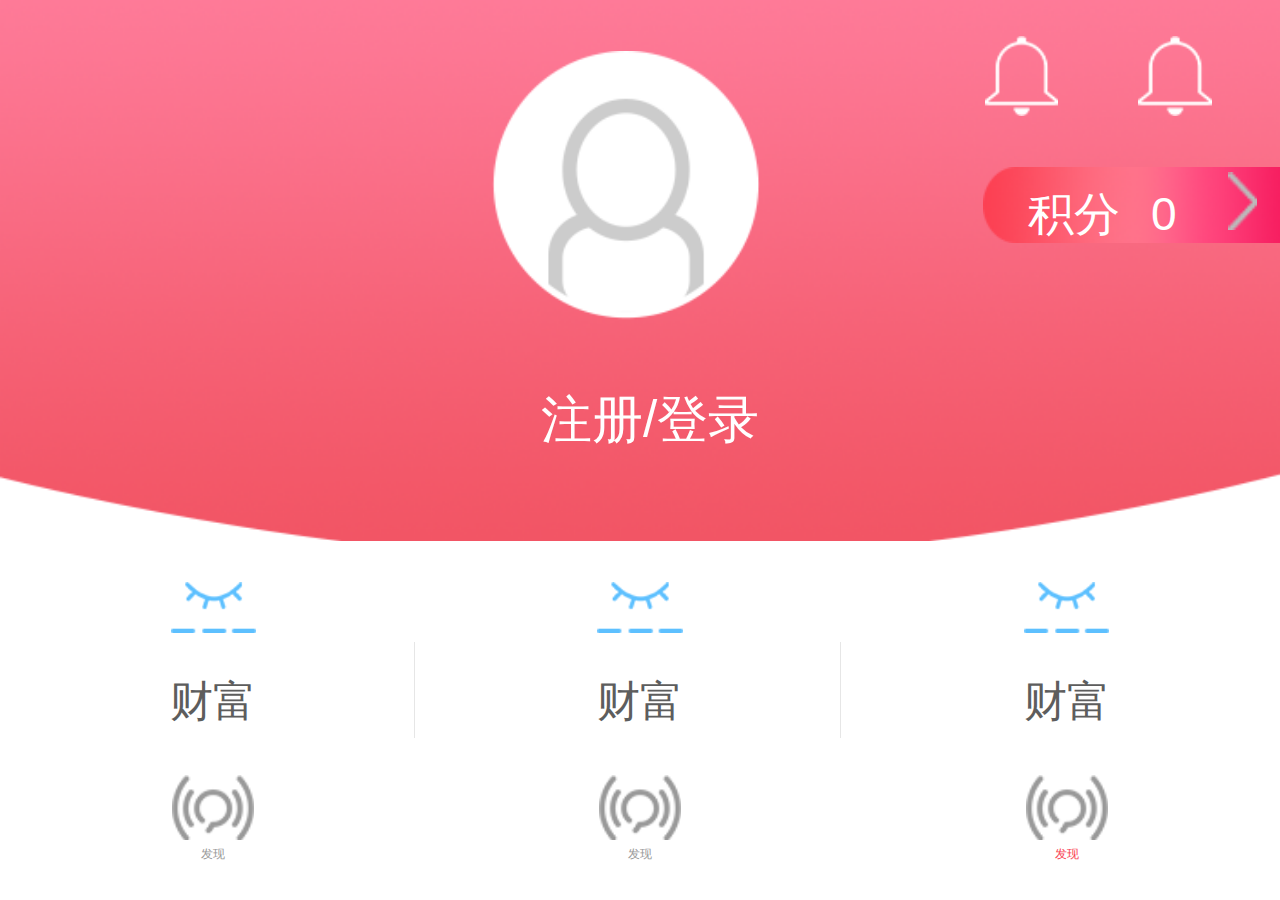
<file: index.html>
<!DOCTYPE html>
<html>
<head>
    <meta charset="utf-8">
    <meta name="viewport" content="initial-scale=1.0, maximum-scale=1.0, user-scalable=no" />
    <title></title>
    <link rel="stylesheet" href="css/zhuang.css" />
    <script type="text/javascript">
    	
   		  (function (doc, win) {
            var docEl = doc.documentElement,
                resizeEvt = 'orientationchange' in window ? 'orientationchange' : 'resize',
                recalc = function () {
                  var clientWidth = docEl.clientWidth;
                  if (!clientWidth) return;
                  docEl.style.fontSize = 100 * (clientWidth / 750) + 'px';
                };
            if (!doc.addEventListener) return;
            win.addEventListener(resizeEvt, recalc, false);
            doc.addEventListener('DOMContentLoaded', recalc, false);
        })(document, window);
   		
    </script>
    
</head>
<body>
	<div class="container">
		<header>
			<div class="top">
				<h6><img src="img/91.png"/></h6>
				<p>注册/登录</p>
			</div>
			<div class="pos">
				<a href="#"><img src="img/ling.png"/></a><a href="#" class="v"><img src="img/ling.png"/></a>
			</div>
			<div class="pot">
				<p class="j">积分<span>0</span><b><img src="img/da2.png"/></b></p>
			</div>
		</header>
		<section>
			<div class="list">
				<dl>
					<dt><img src="img/yan.png"/></dt>
					<dd>财富</dd>
				</dl>
				<dl>
					<dt><img src="img/yan.png"/></dt>
					<dd>财富</dd>
				</dl>
				<dl class="la">
					<dt><img src="img/yan.png"/></dt>
					<dd>财富</dd>
				</dl>
			</div>
			<div class="main">
				<div class="bot">
					<a href="#"><img src="img/active(3).png"/></a>
					<h4>发给发给给<span>结核杆菌个回复结构和</span></h4>
					<p class="tu"><img src="img/da2.png" /></p>
				</div>
				<div class="bot">
					<a href="#"><img src="img/active(3).png"/></a>
					<h4>发给发给给<span>结核杆菌个回复结构和</span></h4>
					<p class="tu"><img src="img/da2.png" /></p>
				</div>
				<div class="bot">
					<a href="#"><img src="img/active(3).png"/></a>
					<h4>发给发给给<span>结核杆菌个回复结构和</span></h4>
					<p class="tu"><img src="img/da2.png"/></p>
				</div>
			</div>
			
				<div class="main2">
					<div class="main">
				<div class="bot">
					<a href="#"><img src="img/active(3).png"/></a>
					<h4>发给发给给<span>结核杆菌个回复结构和</span></h4>
					<p class="tu"><img src="img/da2.png"/></p>
				</div>
				<div class="bot">
					<a href="#"><img src="img/active(3).png"/></a>
					<h4>发给发给给<span>结核杆菌个回复结构和</span></h4>
					<p class="tu"><img src="img/da2.png" /></p>
				</div>
				
			</div>
				</div>
				<div class="main3">
					<div class="main">
				<div class="bot">
					<a href="#"><img src="img/active(3).png"/></a>
					<h4>发给发给给<span>结核杆菌个回复结构和</span></h4>
					<p class="tu"><img src="img/da2.png"/></p>
				</div>
				<div class="bot">
					<a href="#"><img src="img/active(3).png"/></a>
					<h4>发给发给给<span>结核杆菌个回复结构和</span></h4>
					<p class="tu"><img src="img/da2.png" /></p>
				</div>
				<div class="bot">
					<a href="#"><img src="img/active(3).png"/></a>
					<h4>发给发给给<span>结核杆菌个回复结构和</span></h4>
					<p class="tu"><img src="img/da2.png"/></p>
				</div>
				<div class="bot">
					<a href="#"><img src="img/active(3).png"/></a>
					<h4>发给发给给<span>结核杆菌个回复结构和</span></h4>
					<p class="tu"><img src="img/da2.png" /></p>
				</div>
				<div class="bot">
					<a href="#"><img src="img/active(3).png"/></a>
					<h4>发给发给给<span>结核杆菌个回复结构和</span></h4>
					<p class="tu"><img src="img/da2.png" /></p>
				</div>
				
			</div>
				</div>
			
		</section>
		<footer>
			<dl>
				<dt><img src="img/u.png"/></dt>
				<dd>发现</dd>
			</dl>
			<dl>
				<dt><img src="img/u.png"/></dt>
				<dd>发现</dd>
			</dl>
			<dl>
				<dt><img src="img/u.png"/></dt>
				<dd class="w">发现</dd>
			</dl>
		</footer>
	</div>
	
</body>
</html>
</file>
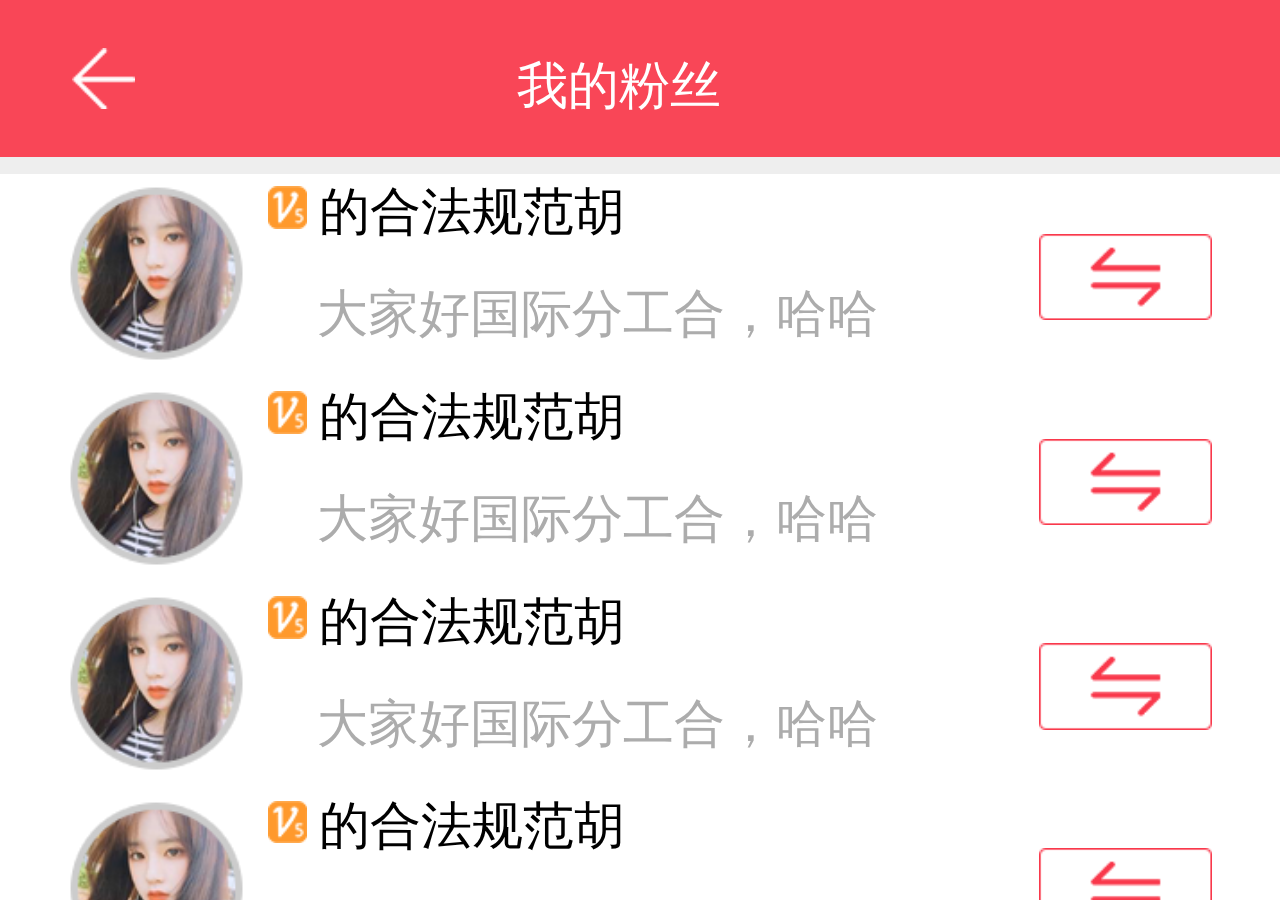
<file: fen.html>
<!DOCTYPE html>
<html>
	<head>
		<meta charset="UTF-8">
		<title></title>
		<link rel="stylesheet" type="text/css" href="css/fen.css"/>
		 <script type="text/javascript">
    	
   		  (function (doc, win) {
            var docEl = doc.documentElement,
                resizeEvt = 'orientationchange' in window ? 'orientationchange' : 'resize',
                recalc = function () {
                  var clientWidth = docEl.clientWidth;
                  if (!clientWidth) return;
                  docEl.style.fontSize = 100 * (clientWidth / 750) + 'px';
                };
            if (!doc.addEventListener) return;
            win.addEventListener(resizeEvt, recalc, false);
            doc.addEventListener('DOMContentLoaded', recalc, false);
        })(document, window);
   		
    </script>
	</head>
	<body>
		<div class="container">
			<header>
				<p class="ty"><img src="images/tou.png"/></p>
				<p class="ui">我的粉丝</p>
			</header>
			<section>
				<div class="main">
					<div class="list">
						<div class="le"><img src="images/4.png"/></div>
						<div class="cen">
							<p><span><img src="images/951.png"/></span>的合法规范胡</p>
							<p class="w">大家好国际分工合，哈哈</p>
						</div>
						<div class="rt"><img src="images/hh-3.png"/></div>
					</div>
					<div class="list">
						<div class="le"><img src="images/4.png"/></div>
						<div class="cen">
							<p><span><img src="images/951.png"/></span>的合法规范胡</p>
							<p class="w">大家好国际分工合，哈哈</p>
						</div>
						<div class="rt"><img src="images/hh-3.png"/></div>
					</div>
					<div class="list">
						<div class="le"><img src="images/4.png"/></div>
						<div class="cen">
							<p><span><img src="images/951.png"/></span>的合法规范胡</p>
							<p class="w">大家好国际分工合，哈哈</p>
						</div>
						<div class="rt"><img src="images/hh-3.png"/></div>
					</div>
					<div class="list">
						<div class="le"><img src="images/4.png"/></div>
						<div class="cen">
							<p><span><img src="images/951.png"/></span>的合法规范胡</p>
							<p class="w">大家好国际分工合，哈哈</p>
						</div>
						<div class="rt"><img src="images/hh-3.png"/></div>
					</div>
				</div>
			</section>
		</div>
	</body>
</html>
</file>
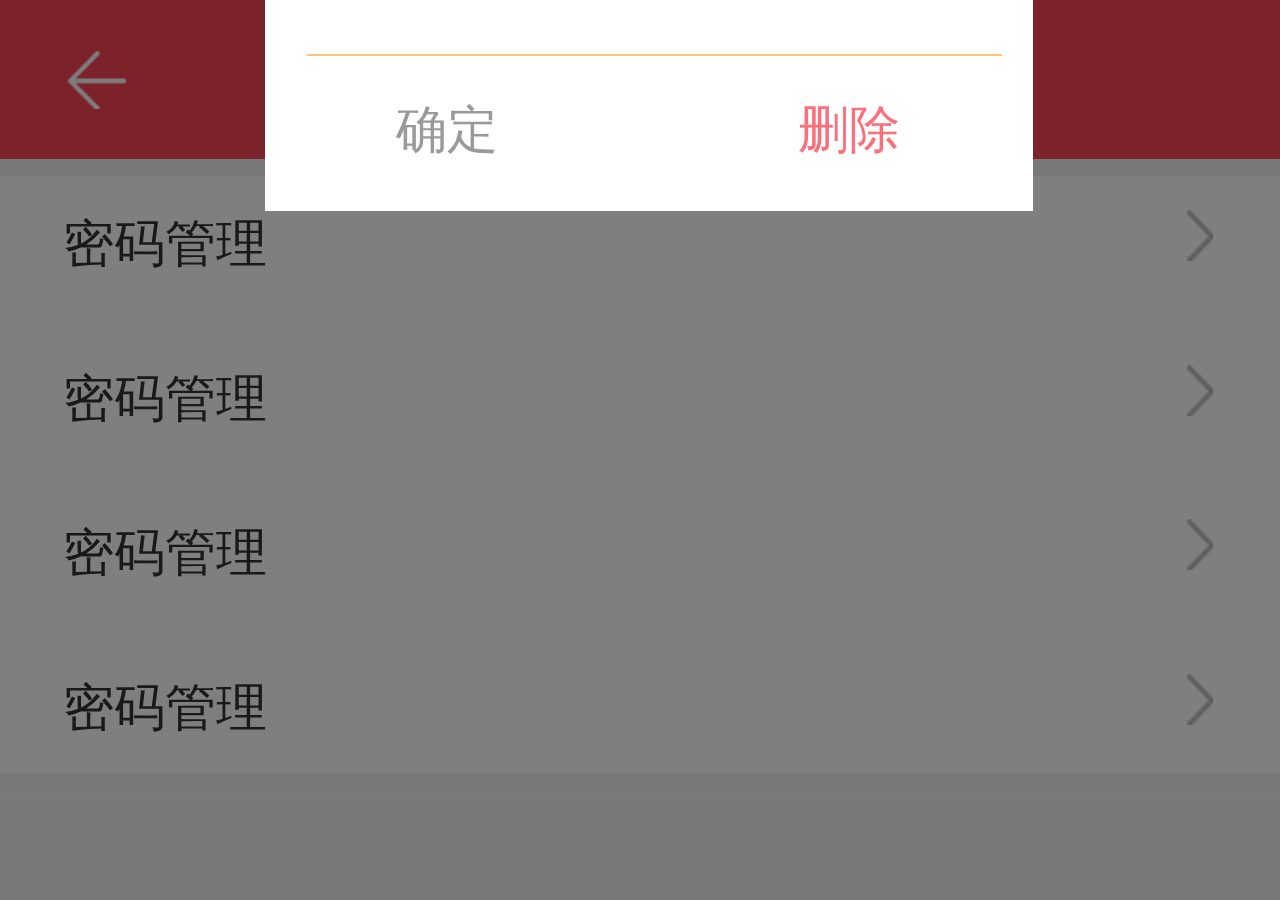
<file: pass.html>
<!DOCTYPE html>
<html>
	<head>
		<meta charset="UTF-8">
		<title></title>
		<link rel="stylesheet" href="css/z-index.css" />
		<script type="text/javascript">
    	
   		  (function (doc, win) {
            var docEl = doc.documentElement,
                resizeEvt = 'orientationchange' in window ? 'orientationchange' : 'resize',
                recalc = function () {
                  var clientWidth = docEl.clientWidth;
                  if (!clientWidth) return;
                  docEl.style.fontSize = 100 * (clientWidth / 750) + 'px';
                };
            if (!doc.addEventListener) return;
            win.addEventListener(resizeEvt, recalc, false);
            doc.addEventListener('DOMContentLoaded', recalc, false);
        })(document, window);
   		
    </script>
	</head>
	<body>
		<div class="container">
			<header>
				<a><img src="images/tou.png"/></a>
				<p>设置</p>
			</header>
			<section>
				<div class="list">
					<div class="top">
						<span>密码管理</span>
						<i><img src="images/gg.png"/></i>
					</div>
					<div class="top">
						<span>密码管理</span>
						<i><img src="images/gg.png"/></i>
					</div>
					<div class="top">
						<span>密码管理</span>
						<i><img src="images/gg.png"/></i>
					</div>
					<div class="top">
						<span>密码管理</span>
						<i><img src="images/gg.png"/></i>
					</div>
				</div>
				<div class="rad">
					<a href="#">退出登录</a>
				</div>
			</section>
			<div class="zdexs">
				<div class="sure">
					<div class="top-a">
						<p class="one">京东方和发几个回复个黄河</p>
						<p class="two">的方法法国发 发</p>
						<p class="three">得分蛋糕粪土</p>
					</div>
					<div class="top-b">
						<a href="#" class="sd">确定</a>
						<a href="#"  class="cd">删除</a>
					</div>
				</div>
			</div>
			
		</div>
	</body>
</html>
</file>
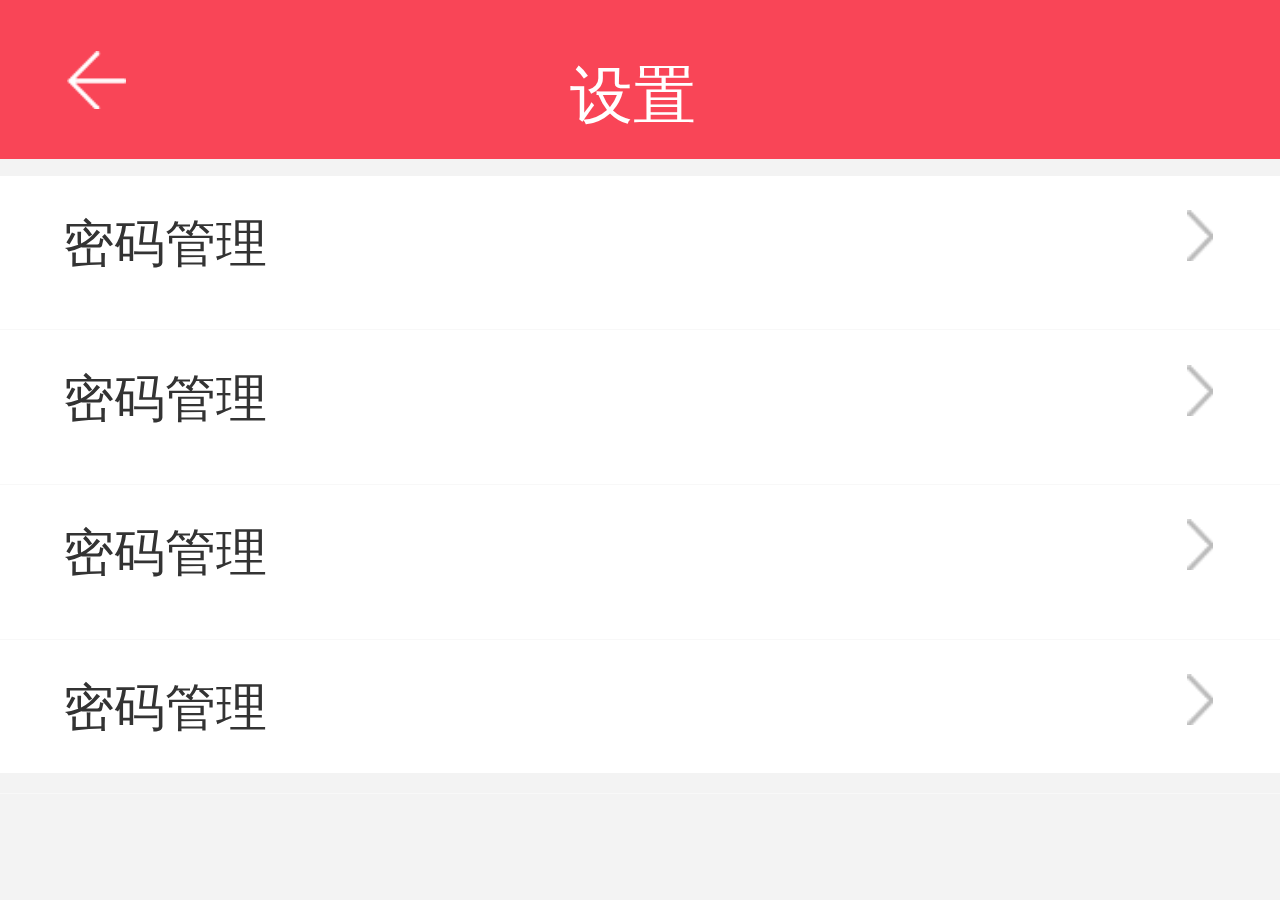
<file: wu.html>
<!DOCTYPE html>
<html>
	<head>
		<meta charset="UTF-8">
		<title></title>
		<link rel="stylesheet" href="css/z-index.css" />
		<script type="text/javascript">
    	
   		  (function (doc, win) {
            var docEl = doc.documentElement,
                resizeEvt = 'orientationchange' in window ? 'orientationchange' : 'resize',
                recalc = function () {
                  var clientWidth = docEl.clientWidth;
                  if (!clientWidth) return;
                  docEl.style.fontSize = 100 * (clientWidth / 750) + 'px';
                };
            if (!doc.addEventListener) return;
            win.addEventListener(resizeEvt, recalc, false);
            doc.addEventListener('DOMContentLoaded', recalc, false);
        })(document, window);
   		
    </script>
	</head>
	<body>
		<div class="container">
			<header>
				<a><img src="images/tou.png"/></a>
				<p>设置</p>
			</header>
			<section>
				<div class="list">
					<div class="top">
						<span>密码管理</span>
						<i><img src="images/gg.png"/></i>
					</div>
					<div class="top">
						<span>密码管理</span>
						<i><img src="images/gg.png"/></i>
					</div>
					<div class="top">
						<span>密码管理</span>
						<i><img src="images/gg.png"/></i>
					</div>
					<div class="top">
						<span>密码管理</span>
						<i><img src="images/gg.png"/></i>
					</div>
				</div>
				<div class="rad">
					<a href="#">退出登录</a>
				</div>
			</section>
			<!--<div class="zdex">
				<div class="sure">
					<div class="top-a"><p>确定要删除码</p></div>
					<div class="top-b">
						<a href="#" class="sd">确定</a>
						<a href="#"  class="cd">删除</a>
					</div>
				</div>
			</div>-->
			
		</div>
	</body>
</html>
</file>
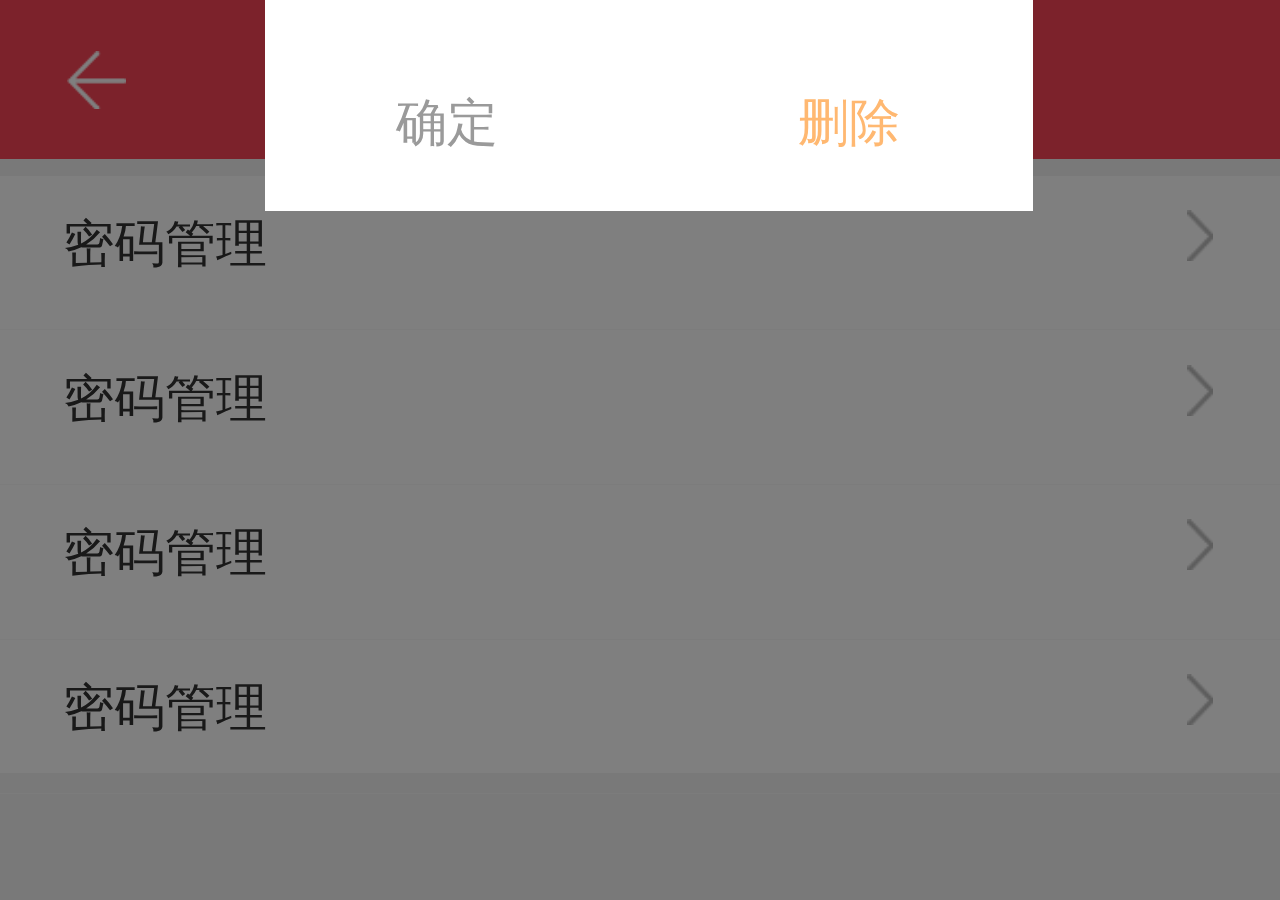
<file: z-index.html>
<!DOCTYPE html>
<html>
	<head>
		<meta charset="UTF-8">
		<title></title>
		<link rel="stylesheet" href="css/z-index.css" />
		<script type="text/javascript">
    	
   		  (function (doc, win) {
            var docEl = doc.documentElement,
                resizeEvt = 'orientationchange' in window ? 'orientationchange' : 'resize',
                recalc = function () {
                  var clientWidth = docEl.clientWidth;
                  if (!clientWidth) return;
                  docEl.style.fontSize = 100 * (clientWidth / 750) + 'px';
                };
            if (!doc.addEventListener) return;
            win.addEventListener(resizeEvt, recalc, false);
            doc.addEventListener('DOMContentLoaded', recalc, false);
        })(document, window);
   		
    </script>
	</head>
	<body>
		<div class="container">
			<header>
				<a><img src="images/tou.png"/></a>
				<p>设置</p>
			</header>
			<section>
				<div class="list">
					<div class="top">
						<span>密码管理</span>
						<i><img src="images/gg.png"/></i>
					</div>
					<div class="top">
						<span>密码管理</span>
						<i><img src="images/gg.png"/></i>
					</div>
					<div class="top">
						<span>密码管理</span>
						<i><img src="images/gg.png"/></i>
					</div>
					<div class="top">
						<span>密码管理</span>
						<i><img src="images/gg.png"/></i>
					</div>
				</div>
				<div class="rad">
					<a href="#">退出登录</a>
				</div>
			</section>
			<div class="zdex">
				<div class="sure">
					<div class="top-a"><p>确定要删除码</p></div>
					<div class="top-b">
						<a href="#" class="sd">确定</a>
						<a href="#"  class="cd">删除</a>
					</div>
				</div>
			</div>
			
		</div>
	</body>
</html>
</file>
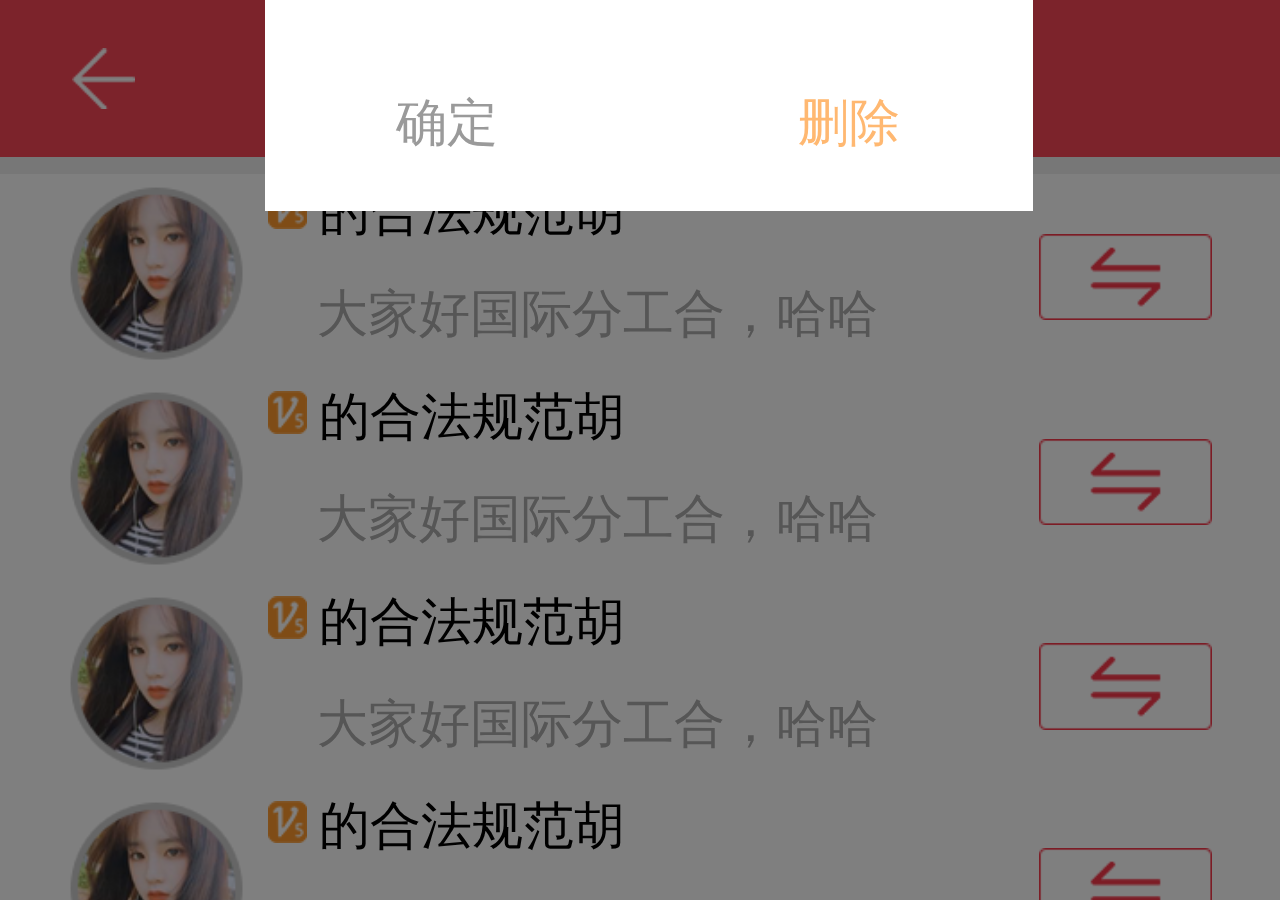
<file: zhe3.html>
<!DOCTYPE html>
<html>
	<head>
		<meta charset="UTF-8">
		<title></title>
		<link rel="stylesheet" type="text/css" href="css/fen.css"/>
		 <script type="text/javascript">
    	
   		  (function (doc, win) {
            var docEl = doc.documentElement,
                resizeEvt = 'orientationchange' in window ? 'orientationchange' : 'resize',
                recalc = function () {
                  var clientWidth = docEl.clientWidth;
                  if (!clientWidth) return;
                  docEl.style.fontSize = 100 * (clientWidth / 750) + 'px';
                };
            if (!doc.addEventListener) return;
            win.addEventListener(resizeEvt, recalc, false);
            doc.addEventListener('DOMContentLoaded', recalc, false);
        })(document, window);
   		
    </script>
	</head>
	<body>
		<div class="container">
			<header>
				<p class="ty"><img src="images/tou.png"/></p>
				<p class="ui">我的粉丝</p>
			</header>
			<section>
				<div class="main">
					<div class="list">
						<div class="le"><img src="images/4.png"/></div>
						<div class="cen">
							<p><span><img src="images/951.png"/></span>的合法规范胡</p>
							<p class="w">大家好国际分工合，哈哈</p>
						</div>
						<div class="rt"><img src="images/hh-3.png"/></div>
					</div>
					<div class="list">
						<div class="le"><img src="images/4.png"/></div>
						<div class="cen">
							<p><span><img src="images/951.png"/></span>的合法规范胡</p>
							<p class="w">大家好国际分工合，哈哈</p>
						</div>
						<div class="rt"><img src="images/hh-3.png"/></div>
					</div>
					<div class="list">
						<div class="le"><img src="images/4.png"/></div>
						<div class="cen">
							<p><span><img src="images/951.png"/></span>的合法规范胡</p>
							<p class="w">大家好国际分工合，哈哈</p>
						</div>
						<div class="rt"><img src="images/hh-3.png"/></div>
					</div>
					<div class="list">
						<div class="le"><img src="images/4.png"/></div>
						<div class="cen">
							<p><span><img src="images/951.png"/></span>的合法规范胡</p>
							<p class="w">大家好国际分工合，哈哈</p>
						</div>
						<div class="rt"><img src="images/hh-3.png"/></div>
					</div>
				</div>
			</section>
		</div>
		<div class="zdex">
				<div class="sure">
					<div class="top-a"><p>确定要删除码</p></div>
					<div class="top-b">
						<a href="#" class="sd">确定</a>
						<a href="#"  class="cd">删除</a>
					</div>
	</body>
</html>
</file>
<file: css/zhuang.css>
@import url(reset.css);
.container,
body,
html {
  width: 100%;
  height: 100%;
  overflow: hidden;
}
.container {
  display: -webkit-box;
  -webkit-box-orient: vertical;
}
.container header {
  width: 100%;
  height: 3.17rem;
  background: #ffc0cb;
  background: url(../img/bg-24.png) no-repeat;
  background-size: 100% auto;
}
.container header .top {
  width: 1.92rem;
  height: 2.3rem;
  background: full;
  margin-left: 2.85rem;
}
.container header .top h6 img {
  width: 1.57rem;
  margin-left: 6px;
  margin-top: 0.3rem;
}
.container header .top p {
  text-align: center;
  color: #fff;
  margin-top: 0.30rem;
  font-size: 0.3rem;
}
.container header .pos {
  width: 1.79rem;
  height: 0.62rem;
  background: full;
}
.container header .pos a {
  position: absolute;
  right: 1.3rem;
  top: 0.21rem;
}
.container header .pos a img {
  width: 0.43rem;
}
.container header .pos .v {
  position: absolute;
  right: 0.4rem;
  top: 0.21rem;
}
.container header .pos .v img {
  width: 0.43rem;
}
.container header .pot {
  width: 1.74rem;
  height: 0.49rem;
  background: #ffff00;
  position: absolute;
  right: 0;
  top: 0.98rem;
  background: url(../img/yu-5.png) no-repeat;
  background-size: 100% auto;
}
.container header .pot p {
  color: #fff;
  font-size: 0.27rem;
  margin-left: 0.13rem;
  text-align: center;
}
.container header .pot p span {
  margin-left: 0.18rem;
}
.container header .pot p b {
  margin-left: 0.3rem;
}
.container header .pot p b img {
  width: 0.17rem;
  margin-top: 0.03rem;
}
.container section {
  background: #f3f3f3;
  -webkit-box-flex: 1;
  overflow: auto;
}
.container section .list {
  width: 100%;
  height: 1.58rem;
  background: #ffffff;
  display: -webkit-box;
  -webkit-box-orient: horizontal;
}
.container section .list dl {
  -webkit-box-flex: 1;
  text-align: center;
  margin-top: 0.24rem;
  background: url(../images/9·_03.png) no-repeat right center;
}
.container section .list dl dt img {
  width: 0.5rem;
}
.container section .list dl dd {
  margin-top: 0.18rem;
  color: #5d5d5d;
  font-size: 0.25rem;
}
.container section .list .la {
  background: none;
}
.container section .main {
  width: 100%;
  height: 2.58rem;
  background: full;
  margin-top: 0.15rem;
}
.container section .main .bot {
  width: 100%;
  height: 0.9rem;
  background: #ffffff;
  border-bottom: 1px solid #e1e1e1;
  display: -webkit-box;
  -webkit-box-orient: horizontal;
  -webkit-box-align: center;
}
.container section .main .bot a img {
  width: 0.3rem;
  margin-left: 0.38rem;
  margin-top: 0.05rem;
}
.container section .main .bot h4 {
  -webkit-box-flex: 1;
  margin-left: 0.22rem;
  color: #494949;
  font-size: 0.3rem;
}
.container section .main .bot h4 span {
  color: #cdcdcd;
  margin-left: 0.11rem;
}
.container section .main .bot .tu img {
  width: 0.2rem;
}
.container section .main2 {
  width: 100%;
  height: 1.9rem;
  background: #ffffff;
  margin-top: 0.5rem;
}
.container section .main2 .main {
  width: 100%;
  height: 1.87rem;
  background: full;
  margin-top: 0.15rem;
}
.container section .main2 .main .bot {
  width: 100%;
  height: 0.9rem;
  background: #ffffff;
  border-bottom: 1px solid #e1e1e1;
  display: -webkit-box;
  -webkit-box-orient: horizontal;
  -webkit-box-align: center;
}
.container section .main2 .main .bot a img {
  width: 0.3rem;
  margin-left: 0.38rem;
  margin-top: 0.05rem;
}
.container section .main2 .main .bot h4 {
  -webkit-box-flex: 1;
  margin-left: 0.22rem;
  color: #494949;
  font-size: 0.3rem;
}
.container section .main2 .main .bot h4 span {
  color: #cdcdcd;
  margin-left: 0.11rem;
}
.container section .main2 .main .bot .tu img {
  width: 0.2rem;
}
.container section .main3 {
  width: 100%;
  height: 4.6rem;
  background: #ffffff;
  margin-top: 0.3rem;
}
.container section .main3 .main {
  width: 100%;
  height: 4.59rem;
  background: full;
  margin-top: 0.15rem;
}
.container section .main3 .main .bot {
  width: 100%;
  height: 0.9rem;
  background: #ffffff;
  border-bottom: 1px solid #e1e1e1;
  display: -webkit-box;
  -webkit-box-orient: horizontal;
  -webkit-box-align: center;
}
.container section .main3 .main .bot a img {
  width: 0.3rem;
  margin-left: 0.38rem;
  margin-top: 0.05rem;
}
.container section .main3 .main .bot h4 {
  -webkit-box-flex: 1;
  margin-left: 0.22rem;
  color: #494949;
  font-size: 0.3rem;
}
.container section .main3 .main .bot h4 span {
  color: #cdcdcd;
  margin-left: 0.11rem;
}
.container section .main3 .main .bot .tu img {
  width: 0.2rem;
}
.container footer {
  width: 100%;
  height: 0.95rem;
  background: #ffffff;
  display: -webkit-box;
  -webkit-box-orient: horizontal;
  -webkit-box-align: center;
}
.container footer dl {
  -webkit-box-flex: 1;
  text-align: center;
}
.container footer dl dt img {
  width: 0.48rem;
}
.container footer dl dd {
  color: #999999;
}
.container footer dl .w {
  color: #f93f52;
}
</file>
<file: css/fen.css>
@import url(reset.css);
.container,
body,
html {
  width: 100%;
  height: 100%;
  overflow: hidden;
}
.container {
  display: -webkit-box;
  -webkit-box-orient: vertical;
}
.container header {
  width: 100%;
  height: 0.92rem;
  background: #f94657;
  display: -webkit-box;
  -webkit-box-orient: horizontal;
}
.container header .ty img {
  width: 0.37rem;
  margin-left: 0.42rem;
  margin-top: 0.28rem;
}
.container header .ui {
  -webkit-box-flex: 1;
  color: #fff;
  font-size: 0.3rem;
  margin-left: 2.24rem;
  margin-top: 0.28rem;
}
.container section {
  -webkit-box-flex: 1;
  background: #eeeeee;
}
.main {
  width: 100%;
  height: 4.84rem;
  background: #ffffff;
  margin-top: 0.1rem;
}
.main .list {
  width: 100%;
  height: 1.2rem;
  background: full;
  border-bottom: #d9d9d9;
  display: -webkit-box;
  -webkit-box-orient: horizontal;
}
.main .list .le {
  width: 1.51rem;
  height: 1.1rem;
  background: full;
}
.main .list .le img {
  margin-left: 0.39rem;
  margin-top: 0.06rem;
  width: 1.05rem;
}
.main .list .cen {
  -webkit-box-flex: 1;
}
.main .list .cen p {
  margin-left: 0.06rem;
  font-size: 0.3rem;
}
.main .list .cen p span img {
  width: 0.23rem;
  margin-right: 0.07rem;
}
.main .list .cen .w {
  margin-left: 0.35rem;
  font-size: 0.3rem;
  color: #acacac;
  margin-top: 0.15rem;
}
.main .list .rt img {
  width: 1.01rem;
  margin-right: 0.4rem;
  margin-top: 0.35rem;
}
.zdex {
  width: 100%;
  height: 100%;
  background: rgba(0, 0, 0, 0.5);
  position: absolute;
  left: 0;
  top: 0;
  right: 0;
  bottom: 0;
  z-index: 99999;
}
.zdex .sure {
  width: 4.5rem;
  height: 2.4rem;
  background: #ffffff;
  position: absolute;
  top: 50%;
  margin-top: -3.8rem;
  left: 50%;
  margin-left: -2.2rem;
}
.zdex .sure .top-a {
  width: 4.5rem;
  height: 1.45rem;
  background: full;
}
.zdex .sure .top-a p {
  color: #9a9a9a;
  font-size: 0.3rem;
  text-align: center;
  line-height: 1.45rem;
}
.zdex .sure .top-b {
  width: 4.5rem;
  height: 0.87rem;
  background: full;
  display: -webkit-box;
  -webkit-box-orient: horizontal;
}
.zdex .sure .top-b .sd {
  color: #9a9a9a;
  -webkit-box-flex: 1;
  font-size: 0.3rem;
  margin-top: 0.17rem;
  margin-left: 0.77rem;
  line-height: 0.87rem;
}
.zdex .sure .top-b .cd {
  color: #ffb871;
  font-size: 0.3rem;
  -webkit-box-flex: 1;
  margin-top: 0.17rem;
  margin-left: 1.76rem;
  line-height: 0.87rem;
}
</file>
<file: css/z-index.css>
@import url(reset.css);
.container,
body,
html {
  width: 100%;
  height: 100%;
  overflow: hidden;
}
.container {
  display: -webkit-box;
  -webkit-box-orient: vertical;
}
.container header {
  width: 100%;
  height: 0.93rem;
  background: #f94557;
  display: -webkit-box;
  -webkit-box-orient: horizontal;
}
.container header a img {
  width: 0.35rem;
  margin-left: 0.39rem;
  margin-top: 0.3rem;
}
.container header p {
  font-size: 0.37rem;
  color: #fff;
  -webkit-box-flex: 1;
  margin-left: 2.6rem;
  margin-top: 0.28rem;
}
.container section {
  background: #f3f3f3;
  -webkit-box-flex: 1;
  position: relative;
}
.container section .list {
  width: 100%;
  height: 3.5rem;
  background: #ffffff;
  margin-top: 0.1rem;
}
.container section .list .top {
  width: 100%;
  height: 0.9rem;
  background: full;
  border-bottom: 1px solid #f8f8f8;
}
.container section .list .top span {
  color: #333333;
  font-size: 0.3rem;
  margin-top: 0.2rem;
  margin-left: 0.37rem;
}
.container section .list .top i img {
  width: 0.15rem;
  margin-left: 5.37rem;
  margin-top: 0.2rem;
}
.container section .rad {
  width: 6.71rem;
  height: 0.86rem;
  background: #f9384b;
  position: absolute;
  left: 0.4rem;
  top: 6.16rem;
  border-radius: 0.14rem;
  text-align: center;
}
.container section .rad a {
  color: #fff;
  font-size: 0.32rem;
  line-height: 0.86rem;
}
.zdex {
  width: 100%;
  height: 100%;
  background: rgba(0, 0, 0, 0.5);
  position: absolute;
  left: 0;
  top: 0;
  right: 0;
  bottom: 0;
  z-index: 99999;
}
.zdex .sure {
  width: 4.5rem;
  height: 2.4rem;
  background: #ffffff;
  position: absolute;
  top: 50%;
  margin-top: -3.8rem;
  left: 50%;
  margin-left: -2.2rem;
}
.zdex .sure .top-a {
  width: 4.5rem;
  height: 1.45rem;
  background: full;
}
.zdex .sure .top-a p {
  color: #9a9a9a;
  font-size: 0.3rem;
  text-align: center;
  line-height: 1.45rem;
}
.zdex .sure .top-b {
  width: 4.5rem;
  height: 0.87rem;
  background: full;
  display: -webkit-box;
  -webkit-box-orient: horizontal;
}
.zdex .sure .top-b .sd {
  color: #9a9a9a;
  -webkit-box-flex: 1;
  font-size: 0.3rem;
  margin-top: 0.17rem;
  margin-left: 0.77rem;
  line-height: 0.87rem;
}
.zdex .sure .top-b .cd {
  color: #ffb871;
  font-size: 0.3rem;
  -webkit-box-flex: 1;
  margin-top: 0.17rem;
  margin-left: 1.76rem;
  line-height: 0.87rem;
}
.zdexs {
  width: 100%;
  height: 100%;
  background: rgba(0, 0, 0, 0.5);
  position: absolute;
  left: 0;
  top: 0;
  right: 0;
  bottom: 0;
  z-index: 99999;
}
.zdexs .sure {
  width: 4.5rem;
  height: 2.4rem;
  background: #ffffff;
  position: absolute;
  top: 50%;
  margin-top: -3.8rem;
  left: 50%;
  margin-left: -2.2rem;
}
.zdexs .sure .top-a {
  width: 4.07rem;
  height: 1.48rem;
  background: full;
  border-bottom: 2px solid #ffc272;
  margin-left: 0.25rem;
  font-size: 0.26rem;
  text-align: center;
  color: #8c8c8c;
}
.zdexs .sure .top-b {
  width: 4.5rem;
  height: 0.87rem;
  background: full;
  display: -webkit-box;
  -webkit-box-orient: horizontal;
}
.zdexs .sure .top-b .sd {
  color: #9a9a9a;
  -webkit-box-flex: 1;
  font-size: 0.3rem;
  margin-top: 0.17rem;
  margin-left: 0.77rem;
  line-height: 0.87rem;
}
.zdexs .sure .top-b .cd {
  color: #fa707b;
  font-size: 0.3rem;
  -webkit-box-flex: 1;
  margin-top: 0.17rem;
  margin-left: 1.76rem;
  line-height: 0.87rem;
}
</file>
